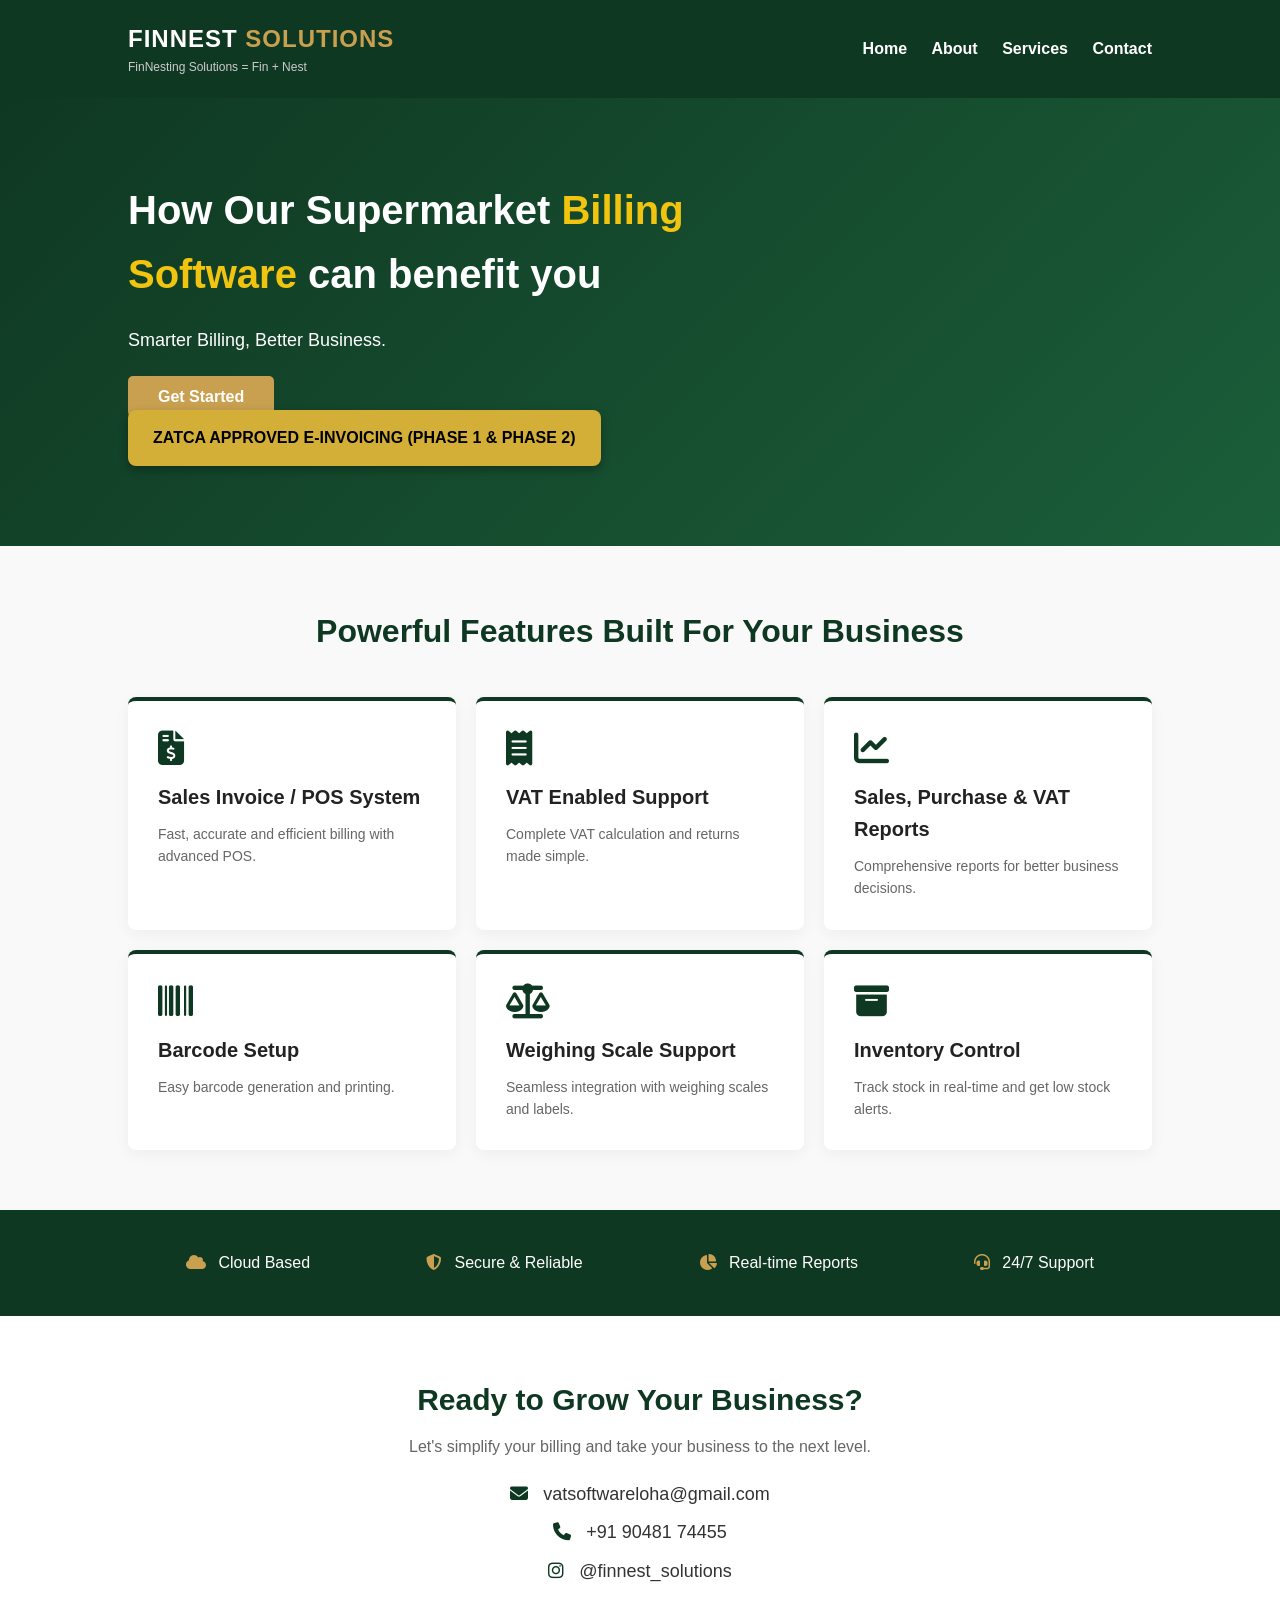
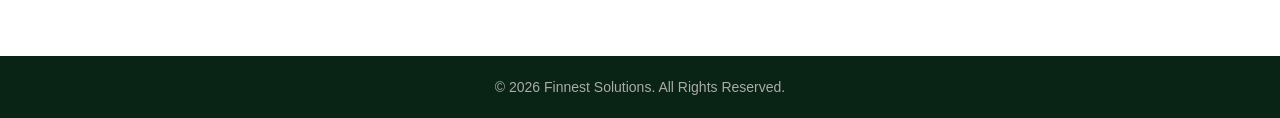
<file: index.html>
<!DOCTYPE html>
<html lang="en">
<head>
    <meta charset="UTF-8">
    <meta name="viewport" content="width=device-width, initial-scale=1.0">
    <title>Finnest Solutions - Supermarket Billing Software</title>
    <link rel="stylesheet" href="style.css">
    <!-- FontAwesome for Icons -->
    <link rel="stylesheet" href="https://cdnjs.cloudflare.com/ajax/libs/font-awesome/6.4.0/css/all.min.css">
</head>
<body>

    <!-- Header Section -->
    <header>
        <div class="logo">
            <h1>FINNEST <span>SOLUTIONS</span></h1>
            <p>FinNesting Solutions = Fin + Nest</p>
        </div>
        <nav>
        
    <a href="index.html">Home</a>
    <a href="about.html">About</a>
    <a href="services.html">Services</a>
    <a href="contact.html">Contact</a>
      </nav>
        
    </header>

    <!-- Hero Section -->
    <section class="hero">
        <div class="hero-content">
            <h2>How Our Supermarket <span>Billing Software</span> can benefit you</h2>
            <p>Smarter Billing, Better Business.</p>
            <a href="#contact" class="btn">Get Started</a>
        </div>
        <div class="hero-image">
            <div class="badge">ZATCA APPROVED E-INVOICING (PHASE 1 & PHASE 2)</div>
        </div>
    </section>

    <!-- Features Section -->
    <section id="features" class="features">
        <h2>Powerful Features Built For Your Business</h2>
        <div class="feature-grid">
            <div class="feature-card">
                <i class="fa-solid fa-file-invoice-dollar"></i>
                <h3>Sales Invoice / POS System</h3>
                <p>Fast, accurate and efficient billing with advanced POS.</p>
            </div>
            <div class="feature-card">
                <i class="fa-solid fa-receipt"></i>
                <h3>VAT Enabled Support</h3>
                <p>Complete VAT calculation and returns made simple.</p>
            </div>
            <div class="feature-card">
                <i class="fa-solid fa-chart-line"></i>
                <h3>Sales, Purchase & VAT Reports</h3>
                <p>Comprehensive reports for better business decisions.</p>
            </div>
            <div class="feature-card">
                <i class="fa-solid fa-barcode"></i>
                <h3>Barcode Setup</h3>
                <p>Easy barcode generation and printing.</p>
            </div>
            <div class="feature-card">
                <i class="fa-solid fa-scale-balanced"></i>
                <h3>Weighing Scale Support</h3>
                <p>Seamless integration with weighing scales and labels.</p>
            </div>
            <div class="feature-card">
                <i class="fa-solid fa-box-archive"></i>
                <h3>Inventory Control</h3>
                <p>Track stock in real-time and get low stock alerts.</p>
            </div>
        </div>
    </section>

    <!-- Highlights Section -->
    <section class="highlights">
        <div class="highlight-item"><i class="fa-solid fa-cloud"></i> Cloud Based</div>
        <div class="highlight-item"><i class="fa-solid fa-shield-halved"></i> Secure & Reliable</div>
        <div class="highlight-item"><i class="fa-solid fa-chart-pie"></i> Real-time Reports</div>
        <div class="highlight-item"><i class="fa-solid fa-headset"></i> 24/7 Support</div>
    </section>

    <!-- Contact Section -->
    <section id="contact" class="contact">
        <h2>Ready to Grow Your Business?</h2>
        <p>Let's simplify your billing and take your business to the next level.</p>
        <div class="contact-info">
            <p><i class="fa-solid fa-envelope"></i> vatsoftwareloha@gmail.com</p>
            <p><i class="fa-solid fa-phone"></i> +91 90481 74455</p>
            <p><i class="fa-brands fa-instagram"></i> @finnest_solutions</p>
        </div>
    </section>

    <!-- Footer -->
    <footer>
        <p>&copy; 2026 Finnest Solutions. All Rights Reserved.</p>
    </footer>

</body>
</html>
</file>
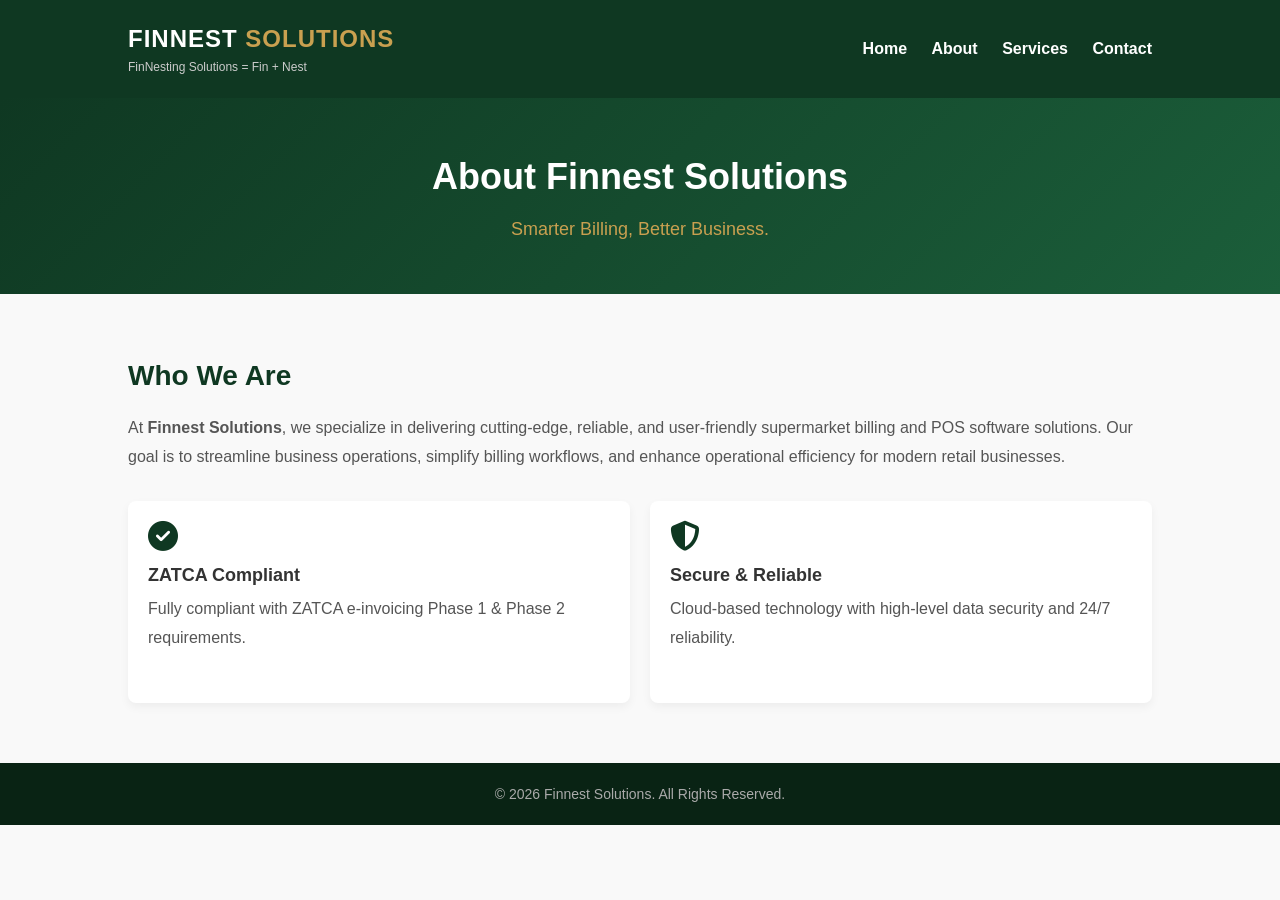
<file: about.html>
<!DOCTYPE html>
<html lang="en">
<head>
    <meta charset="UTF-8">
    <meta name="viewport" content="width=device-width, initial-scale=1.0">
    <title>About Us - Finnest Solutions</title>
    <link rel="stylesheet" href="style.css">
    <link rel="stylesheet" href="https://cdnjs.cloudflare.com/ajax/libs/font-awesome/6.4.0/css/all.min.css">
</head>
<body>

    <!-- Header Section -->
    <header>
        <div class="logo">
            <h1>FINNEST <span>SOLUTIONS</span></h1>
            <p>FinNesting Solutions = Fin + Nest</p>
        </div>
        <nav>
            <a href="index.html">Home</a>
            <a href="about.html">About</a>
            <a href="services.html">Services</a>
            <a href="contact.html">Contact</a>
        </nav>
    </header>

    <!-- Page Header -->
    <section class="page-banner">
        <h2>About Finnest Solutions</h2>
        <p>Smarter Billing, Better Business.</p>
    </section>

    <!-- About Content -->
    <section class="content-section">
        <div class="about-container">
            <h3>Who We Are</h3>
            <p>At <strong>Finnest Solutions</strong>, we specialize in delivering cutting-edge, reliable, and user-friendly supermarket billing and POS software solutions. Our goal is to streamline business operations, simplify billing workflows, and enhance operational efficiency for modern retail businesses.</p>
            
            <div class="about-features">
                <div class="feature-box">
                    <i class="fa-solid fa-check-circle"></i>
                    <h4>ZATCA Compliant</h4>
                    <p>Fully compliant with ZATCA e-invoicing Phase 1 & Phase 2 requirements.</p>
                </div>
                <div class="feature-box">
                    <i class="fa-solid fa-shield-halved"></i>
                    <h4>Secure & Reliable</h4>
                    <p>Cloud-based technology with high-level data security and 24/7 reliability.</p>
                </div>
            </div>
        </div>
    </section>

    <!-- Footer -->
    <footer>
        <p>&copy; 2026 Finnest Solutions. All Rights Reserved.</p>
    </footer>

</body>
</html>
</file>
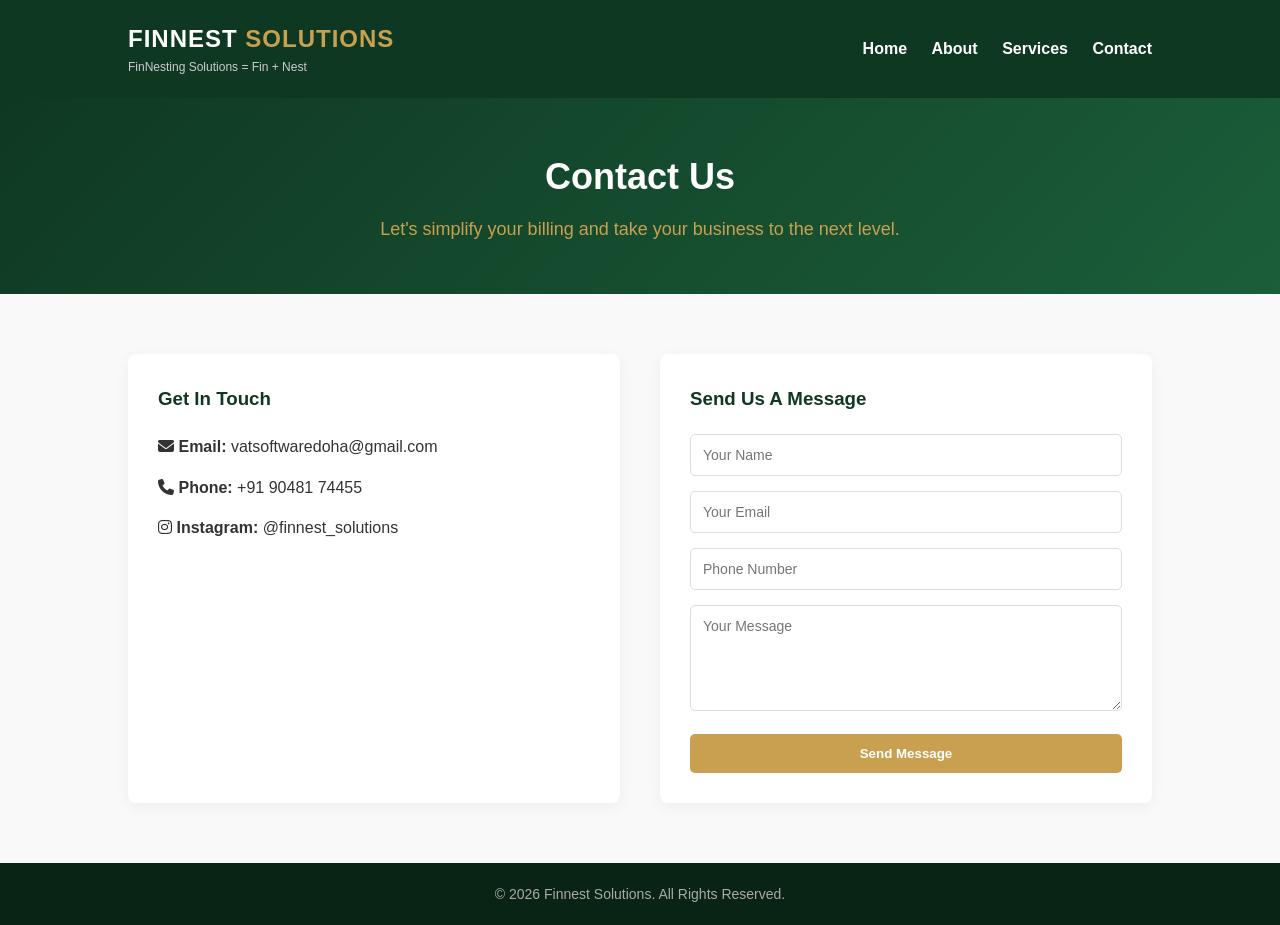
<file: contact.html>
<!DOCTYPE html>
<html lang="en">
<head>
    <meta charset="UTF-8">
    <meta name="viewport" content="width=device-width, initial-scale=1.0">
    <title>Contact Us - Finnest Solutions</title>
    <link rel="stylesheet" href="style.css">
    <link rel="stylesheet" href="https://cdnjs.cloudflare.com/ajax/libs/font-awesome/6.4.0/css/all.min.css">
</head>
<body>

    <!-- Header Section -->
    <header>
        <div class="logo">
            <h1>FINNEST <span>SOLUTIONS</span></h1>
            <p>FinNesting Solutions = Fin + Nest</p>
        </div>
        <nav>
            <a href="index.html">Home</a>
            <a href="about.html">About</a>
            <a href="services.html">Services</a>
            <a href="contact.html">Contact</a>
        </nav>
    </header>

    <!-- Page Header -->
    <section class="page-banner">
        <h2>Contact Us</h2>
        <p>Let's simplify your billing and take your business to the next level.</p>
    </section>

    <!-- Contact Details & Form -->
    <section class="content-section">
        <div class="contact-wrapper">
            <div class="contact-details">
                <h3>Get In Touch</h3>
                <p><i class="fa-solid fa-envelope"></i> <strong>Email:</strong> vatsoftwaredoha@gmail.com</p>
                <p><i class="fa-solid fa-phone"></i> <strong>Phone:</strong> +91 90481 74455</p>
                <p><i class="fa-brands fa-instagram"></i> <strong>Instagram:</strong> @finnest_solutions</p>
            </div>

            <form class="contact-form">
                <h3>Send Us A Message</h3>
                <input type="text" placeholder="Your Name" required>
                <input type="email" placeholder="Your Email" required>
                <input type="text" placeholder="Phone Number" required>
                <textarea rows="5" placeholder="Your Message" required></textarea>
                <button type="submit" class="btn">Send Message</button>
            </form>
        </div>
    </section>

    <!-- Footer -->
    <footer>
        <p>&copy; 2026 Finnest Solutions. All Rights Reserved.</p>
    </footer>

</body>
</html>
</file>
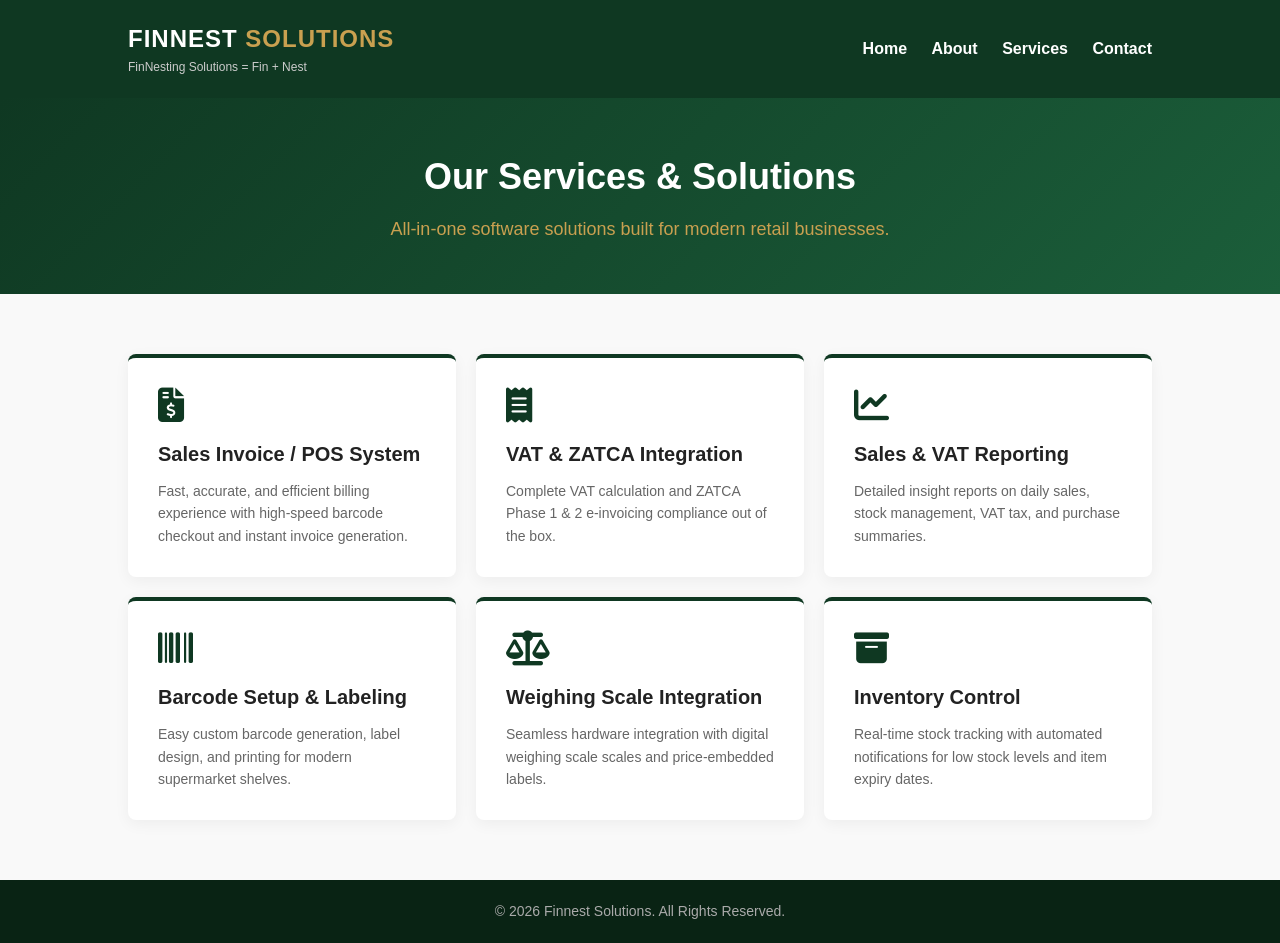
<file: services.html>
<!DOCTYPE html>
<html lang="en">
<head>
    <meta charset="UTF-8">
    <meta name="viewport" content="width=device-width, initial-scale=1.0">
    <title>Our Services - Finnest Solutions</title>
    <link rel="stylesheet" href="style.css">
    <link rel="stylesheet" href="https://cdnjs.cloudflare.com/ajax/libs/font-awesome/6.4.0/css/all.min.css">
</head>
<body>

    <!-- Header Section -->
    <header>
        <div class="logo">
            <h1>FINNEST <span>SOLUTIONS</span></h1>
            <p>FinNesting Solutions = Fin + Nest</p>
        </div>
        <nav>
            <a href="index.html">Home</a>
            <a href="about.html">About</a>
            <a href="services.html">Services</a>
            <a href="contact.html">Contact</a>
        </nav>
    </header>

    <!-- Page Header -->
    <section class="page-banner">
        <h2>Our Services & Solutions</h2>
        <p>All-in-one software solutions built for modern retail businesses.</p>
    </section>

    <!-- Services Grid -->
    <section class="features">
        <div class="feature-grid">
            <div class="feature-card">
                <i class="fa-solid fa-file-invoice-dollar"></i>
                <h3>Sales Invoice / POS System</h3>
                <p>Fast, accurate, and efficient billing experience with high-speed barcode checkout and instant invoice generation.</p>
            </div>
            <div class="feature-card">
                <i class="fa-solid fa-receipt"></i>
                <h3>VAT & ZATCA Integration</h3>
                <p>Complete VAT calculation and ZATCA Phase 1 & 2 e-invoicing compliance out of the box.</p>
            </div>
            <div class="feature-card">
                <i class="fa-solid fa-chart-line"></i>
                <h3>Sales & VAT Reporting</h3>
                <p>Detailed insight reports on daily sales, stock management, VAT tax, and purchase summaries.</p>
            </div>
            <div class="feature-card">
                <i class="fa-solid fa-barcode"></i>
                <h3>Barcode Setup & Labeling</h3>
                <p>Easy custom barcode generation, label design, and printing for modern supermarket shelves.</p>
            </div>
            <div class="feature-card">
                <i class="fa-solid fa-scale-balanced"></i>
                <h3>Weighing Scale Integration</h3>
                <p>Seamless hardware integration with digital weighing scale scales and price-embedded labels.</p>
            </div>
            <div class="feature-card">
                <i class="fa-solid fa-box-archive"></i>
                <h3>Inventory Control</h3>
                <p>Real-time stock tracking with automated notifications for low stock levels and item expiry dates.</p>
            </div>
        </div>
    </section>

    <!-- Footer -->
    <footer>
        <p>&copy; 2026 Finnest Solutions. All Rights Reserved.</p>
    </footer>

</body>
</html>
</file>
<file: style.css>
* {
    margin: 0;
    padding: 0;
    box-sizing: border-box;
    font-family: 'Segoe UI', Tahoma, Geneva, Verdana, sans-serif;
}

body {
    background-color: #f9f9f9;
    color: #333;
    line-height: 1.6;
}

/* Header */
header {
    background: #0f3822;
    color: #fff;
    display: flex;
    justify-content: space-between;
    align-items: center;
    padding: 20px 10%;
}

header .logo h1 {
    font-size: 24px;
    letter-spacing: 1px;
}

header .logo h1 span {
    color: #c9a050;
}

header .logo p {
    font-size: 12px;
    color: #ccc;
}

nav a {
    color: #fff;
    text-decoration: none;
    margin-left: 20px;
    font-weight: 600;
}

nav a:hover {
    color: #c9a050;
}

/* Hero Section */
.hero {
    background: linear-gradient(135deg, #0f3822 0%, #1b5e3a 100%);
    color: white;
    padding: 80px 10%;
    display: flex;
    justify-content: space-between;
    align-items: center;
    flex-wrap: wrap;
}

.hero-content {
    max-width: 600px;
}

.hero-content h2 {
    font-size: 40px;
    margin-bottom: 20px;
}

.hero-content h2 span {
    color: #f1c40f;
}

.hero-content p {
    font-size: 18px;
    margin-bottom: 30px;
}

.btn {
    background: #c9a050;
    color: #fff;
    padding: 12px 30px;
    text-decoration: none;
    border-radius: 5px;
    font-weight: bold;
    transition: 0.3s;
}

.btn:hover {
    background: #b08b40;
}

.badge {
    background: #d4af37;
    color: #000;
    padding: 15px 25px;
    font-weight: bold;
    border-radius: 8px;
    box-shadow: 0 4px 10px rgba(0,0,0,0.3);
}

/* Features Section */
.features {
    padding: 60px 10%;
    text-align: center;
}

.features h2 {
    font-size: 32px;
    margin-bottom: 40px;
    color: #0f3822;
}

.feature-grid {
    display: grid;
    grid-template-columns: repeat(auto-fit, minmax(280px, 1fr));
    gap: 20px;
}

.feature-card {
    background: #fff;
    padding: 30px;
    border-radius: 8px;
    box-shadow: 0 4px 15px rgba(0,0,0,0.05);
    border-top: 4px solid #0f3822;
    text-align: left;
    transition: transform 0.3s;
}

.feature-card:hover {
    transform: translateY(-5px);
}

.feature-card i {
    font-size: 35px;
    color: #0f3822;
    margin-bottom: 15px;
}

.feature-card h3 {
    font-size: 20px;
    margin-bottom: 10px;
    color: #222;
}

.feature-card p {
    color: #666;
    font-size: 14px;
}

/* Highlights */
.highlights {
    background: #0f3822;
    color: white;
    display: flex;
    justify-content: space-around;
    padding: 30px 10%;
    flex-wrap: wrap;
    text-align: center;
}

.highlight-item {
    font-size: 16px;
    margin: 10px;
}

.highlight-item i {
    color: #c9a050;
    margin-right: 8px;
}

/* Contact Section */
.contact {
    padding: 60px 10%;
    text-align: center;
    background: #fff;
}

.contact h2 {
    font-size: 30px;
    color: #0f3822;
    margin-bottom: 10px;
}

.contact p {
    color: #666;
    margin-bottom: 20px;
}

.contact-info p {
    font-size: 18px;
    color: #333;
    margin: 10px 0;
}

.contact-info i {
    color: #0f3822;
    margin-right: 10px;
}

/* Footer */
footer {
    background: #092314;
    color: #aaa;
    text-align: center;
    padding: 20px;
    font-size: 14px;
}
/* Page Banner */
.page-banner {
    background: linear-gradient(135deg, #0f3822 0%, #1b5e3a 100%);
    color: white;
    text-align: center;
    padding: 50px 20px;
}

.page-banner h2 {
    font-size: 36px;
    margin-bottom: 10px;
}

.page-banner p {
    color: #c9a050;
    font-size: 18px;
}

/* About & Contact Content Styling */
.content-section {
    padding: 60px 10%;
}

.about-container h3 {
    font-size: 28px;
    color: #0f3822;
    margin-bottom: 15px;
}

.about-container p {
    font-size: 16px;
    color: #555;
    margin-bottom: 30px;
    line-height: 1.8;
}

.about-features {
    display: flex;
    gap: 20px;
    flex-wrap: wrap;
}

.feature-box {
    background: #fff;
    padding: 20px;
    border-radius: 8px;
    flex: 1;
    min-width: 250px;
    box-shadow: 0 4px 10px rgba(0,0,0,0.05);
}

.feature-box i {
    font-size: 30px;
    color: #0f3822;
    margin-bottom: 10px;
}

.feature-box h4 {
    font-size: 18px;
    margin-bottom: 5px;
}

/* Contact Wrapper & Form */
.contact-wrapper {
    display: flex;
    gap: 40px;
    flex-wrap: wrap;
}

.contact-details, .contact-form {
    flex: 1;
    min-width: 300px;
    background: #fff;
    padding: 30px;
    border-radius: 8px;
    box-shadow: 0 4px 15px rgba(0,0,0,0.05);
}

.contact-details h3, .contact-form h3 {
    color: #0f3822;
    margin-bottom: 20px;
}

.contact-details p {
    margin-bottom: 15px;
    font-size: 16px;
}

.contact-form input, .contact-form textarea {
    width: 100%;
    padding: 12px;
    margin-bottom: 15px;
    border: 1px solid #ddd;
    border-radius: 5px;
    font-size: 14px;
}

.contact-form button {
    border: none;
    cursor: pointer;
    width: 100%;
}
</file>
